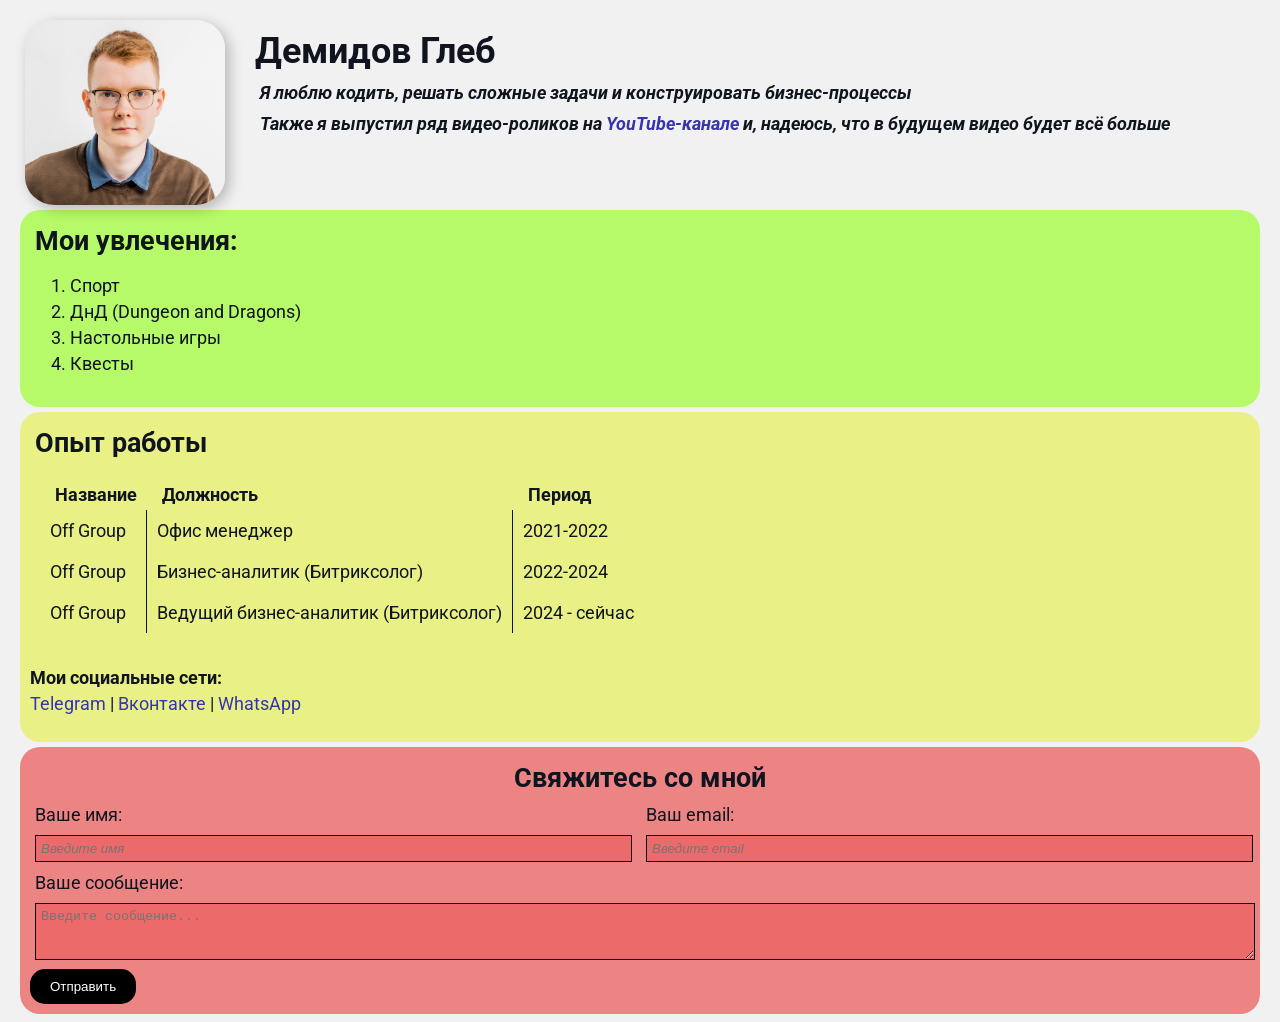
<file: index.html>
<!DOCTYPE html>
<html lang="ru">
<head>
    <meta charset="UTF-8">
    <meta name="viewport" content="width=device-width, initial-scale=1.0">
    <meta name="keywords" contante="Демидов Глеб Дмитриевич, резюме разработчика, разработчик, программист, веб-разработчик, frontend разработчик, backend разработчик, full-stack разработчик, IT специалист, резюме программиста, опыт работы, навыки программирования, портфолио разработчика, вакансии разработчика, работа в IT, резюме IT специалиста">
    <meta name="description" content="Сайт-резюме будущего разработчика Демидова Глеба Дмитриевича">
    <title>Резюме Демидов Г.Д.</title>
    <link rel="stylesheet" href="styles.css">
</head>
<body>
<div class="container">
    <div class="info">
        
        <img class="picture" src="Pictures/Демидов Г.Д..jpg" alt="Аватарка Глеб Демидов">
        
        <div class="info-text">
            <h1>Демидов Глеб</h1>
            <p> Я люблю кодить, решать сложные задачи и конструировать бизнес-процессы</p>
            <p>Также я выпустил ряд видео-роликов на <strong><a href="https://www.youtube.com/@OffGroup" target="_blank">YouTube-канале</a></strong> и, <em>надеюсь</em>, что в будущем видео будет всё больше</p>
        </div>
    </div>
    <div class="card bg-green">
        <h2>Мои увлечения:</h2>
        <ol class="MyHobby">
            <li>Спорт</li>
            <li>ДнД (Dungeon and Dragons)</li>
            <li>Настольные игры</li>
            <li>Квесты</li>
        </ol>
    </div>
        
    <div class="card bg-yellow">
        <h2>Опыт работы</h2>

        <table class="table">
            <thead>
                <tr>
                    <th>Название</th>
                    <th>Должность</th>
                    <th>Период</th>
                </tr>
            </thead>    
            <tr>
                <td>Off Group</td>
                <td>Офис менеджер</td>
                <td>2021-2022</td>
            </tr>
            <tr>
                <td>Off Group</td>
                <td>Бизнес-аналитик (Битриксолог)</td>
                <td>2022-2024</td>
            </tr>
            <tr>
                <td>Off Group</td>
                <td>Ведущий бизнес-аналитик (Битриксолог)</td>
                <td>2024 - сейчас</td>
            </tr>
        </table>

        <h4 class="MySocSetih4"><strong>Мои социальные сети:</strong></h4>
        <p class="MySocSeti">
            <a href="https://t.me/DemidovGleb" target="_blank">Telegram</a> | <a href="https://vk.com/demidovgd" target="_blank">Вконтакте</a> | <a href="https://api.whatsapp.com/send?phone=79218744761&text=Здравствуйте!%20Хочу%20предложить%20Вам%20нашу вакансию" target="_blank">WhatsApp</a>
        </p>
    </div>

    <div class="card bg-red contact-me">
        <h2>Свяжитесь со мной</h2>
        <form>
            <div class="form-row">
                <div class="form-group">
                    <label for="name">Ваше имя:</label>
                    <input type="text" id="name" placeholder="Введите имя">
                </div>
                <div class="form-group">
                    <label for="email">Ваш email:</label>
                    <input type="email" id="email" placeholder="Введите email">
                </div>
            </div>
            <div>
                <label for="text">Ваше сообщение:</label>
                <textarea id="text" cols="32" rows="3" placeholder="Введите сообщение..."></textarea>
            </div>
        <button class="btn">Отправить</button>
        </form>
    </div>
</div>
</body>
</html>
</file>
<file: styles.css>
@import url('https://fonts.googleapis.com/css2?family=Roboto&family=Zen+Antique&display=swap');



h1 {
    margin: 10px;
}

body {
    font-size: 18px;
    font-family: 'Roboto', sans-serif;
    font-weight: 400;
    color: #0F141E;
    background: #F1F1F1;
}

.info {
    display: flex;
}

@media (max-width: 760px) {
    .info {
        display: block;
        text-align: center;
    }
}
.picture {
    box-shadow: 4px 4px 14px rgba(0, 0, 0, 0.25);
    width: 200px;
    margin-left: 10px ;
    border-radius: 15%;
}

.info-text {
    margin-left: 20px;
}

.info-text p {
    font-style: italic;
    font-weight: bold;
    padding: 0px 10px;
    margin: 5px;
    margin-bottom: 10px;
}

.info-text strong {
    color: rgb(235, 135, 4);
}

.MySocSeti {
    margin-top: 0px;
}

.MySocSetih4 {
    margin-bottom: 5px;
}

.card {
    border-radius: 20px;
    padding: 10px;
    margin: 5px;
}

.card h2 {
    margin: 5px;
}

.bg-yellow {
    background: #e9f086;
}

.bg-green {
    background: #b6fa69;
}

.bg-red {
    background: #ec8484;
}

.container {
    max-width: 1250px;
    margin: auto;
    margin-top: 20px;
}

.btn {
    color: #ffffff;
    padding: 10px 20px;
    background-color: black;
    border: none;
    border-radius: 15px;
    cursor: pointer;
}

.btn:hover {
    opacity: 0.7;
}

a {
    text-decoration: none;
    color: #3734ad;
}

a:hover {
    text-decoration: underline;
}

a:active {
    color: #4a4949;
}

a:visited {
    color: #4a4949;
}

.table {
    padding: 10px;
    margin: 0;
    border-spacing: 0;
}
.table td {
    padding: 10px;
    border-right: 1px solid #0F141E ;
}

.table thead {
    text-align: left;
}

.table thead th {
    padding: 10px;
    padding-bottom: 5px;
    padding-left: 15px;
}

.table td:last-child {
    border-right: 0;
}

.MyHobby li {
    padding-bottom: 5px;
}

.contact-me h2 {
    text-align: center;
}

.contact-me label {
    margin: 5px;
    display: block;
}

.contact-me input, textarea {
    background: #ed6a6a;
    width: 100%;
    box-sizing: border-box;
    border: 1px solid #000000;
    margin: 5px;
    padding: 5px;
    outline: none;
}

.form-row, .form-group {
    display: inline-block;
    width: 100%;
}

@media (max-width: 760px) {
    .form-row, .form-group {
        display: block;
        width: 100%;
        margin-right: 0;
        margin-bottom: 10px;
    }
}

.form-group {
    width: calc(50% - 3px);
    box-sizing: border-box;
}

.form-group:first-child {
    padding-right: 10px;
}

.contact-me input::placeholder {
    font-style: oblique;
}

.contact-me input::placeholder:hover {
    color: #ed6a6a;
    font-style: normal;
}

.contact-me input:hover, textarea:hover {
    box-shadow: 4px 4px 14px rgba(0, 0, 0, 0.25);
}
</file>
